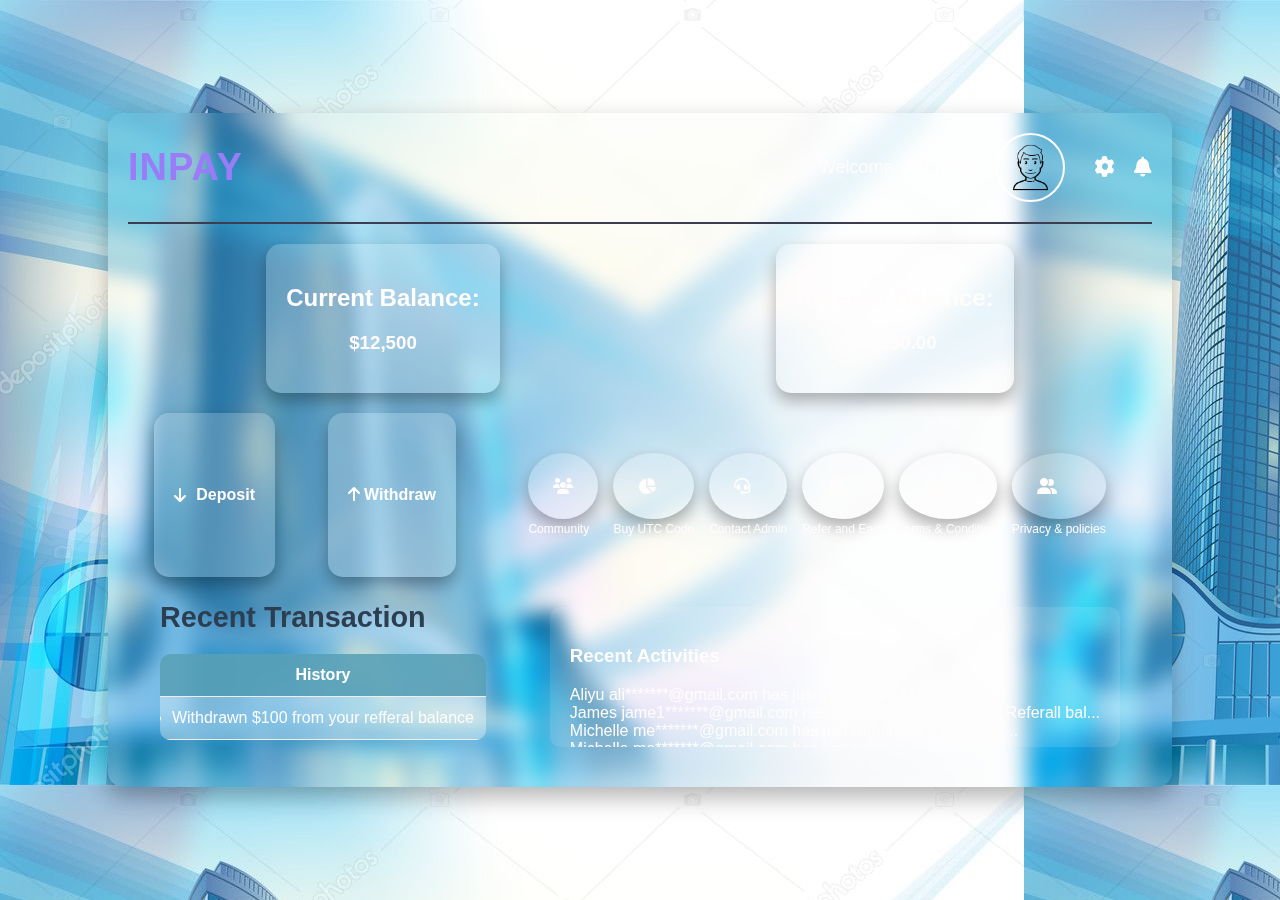
<file: index.html>
<!DOCTYPE html>
<html lang="en">
<head>
    <meta charset="UTF-8">
    <meta name="viewport" content="width=device-width, initial-scale=1.0">
    <title>INPAY Wallet Dashboard</title>
    <link rel="stylesheet" href="styles.css">
    <link rel="stylesheet" href="https://cdnjs.cloudflare.com/ajax/libs/font-awesome/6.7.2/css/all.min.css" integrity="sha512-Evv84Mr4kqVGRNSgIGL/F/aIDqQb7xQ2vcrdIwxfjThSH8CSR7PBEakCr51Ck+w+/U6swU2Im1vVX0SVk9ABhg==" crossorigin="anonymous" referrerpolicy="no-referrer" />
</head>
<body>
    <div class="dashboard-container">
        <!-- Header Section -->
        <header class="dashboard-header">
            <div class="logo">INPAY</div>
            <div class="user-info">
                <span class="welcome">Welcome, John Doe</span>
                <img src="usr.png" alt="User Profile" class="profile-pic">
                <div class="icons">
                    <span class="icon settings"><i class="fas fa-cog"></i></span>
                    <span class="icon notification"><i class="fas fa-bell"></i></span>
                </div>
            </div>
        </header>

        <!-- Balance Section -->
        <section class="balance-section">
            <div class="balance-card">
                <h2>Current Balance:</h2>
                <h3>$12,500</h3>
            </div>
            <div class="balance-card">
                <h2>Referral Balance:</h2>
                <h3>$1,250.00</h3>
            </div>
        </section>

        <!-- Action Buttons Section -->
        <section class="actions-section">
            <div class="action-card deposit"><i class="fas fa-arrow-down"></i> Deposit</div>
            <div class="action-card withdraw"><a href="withdraw.html"><i class="fas fa-arrow-up"></i> Withdraw</a></div>
        <!-- </section> <div class="action-card invest"><i class="fas fa-chart-line"></i> Invest</div> -->

        <!-- Feature Cards Section -->
        <section class="features-section">
            <div class="feature-btn">
                <div class="feature-card community">
                    <i class="fas fa-users"></i>
                </div>
                <span>Community</span> 
            </div>
            
            <div class="feature-btn">
                <div class="feature-card analysis"><i class="fas fa-chart-pie"></i></div>
                <span>Buy UTC Code</span>
            </div>

            <div class="feature-btn">
                <div class="feature-card contact-admin"><i class="fas fa-headset"></i></div>
                 <span>Contact Admin</span>
            </div>
            <div class="feature-btn">
                <div class="feature-card referral"><i class="fas fa-user-friends"></i></div>
                <span>Refer and Earn</span>
            </div>
            <div class="feature-btn">
                <div class="feature-card referral"><i class="fas fa-user-friends"></i></div>
                <span>Terms & Condition</span>
            </div>
            <div class="feature-btn">
                <div class="feature-card referral"><i class="fas fa-user-friends"></i></div>
                <span>Privacy & policies</span>
            </div>
                </section>


        <!--Recent Transaction -->
         <div class="recent-transaction">
            <h2>Recent Transaction</h2>
              <table>
                <thead>
                    <tr>
                        <th>History</th>
                    </tr>
             </thead>
             <tbody>
                <tr>
                    <td><li>Withdrawn $100 from your refferal balance</td>
                </tr>
             </tbody>
             </table>
         </div>

        <!-- Recent Activities Section -->
        <section class="recent-activities">
            <h3>Recent Activities</h3>
            <div class="activity-container">
                <ul class="activity-list">
                    <li>Aliyu ali*******@gmail.com has just withdrawn $10</li>
                    <li>James jame1*******@gmail.com has just withdrawn $20 from Referall bal...</li>
                    <li>Michelle me*******@gmail.com has just withdrawn $100 from....</li>
                    <li>Michelle me*******@gmail.com has just withdrawn $100 from....</li>
                    <li>Michelle me*******@gmail.com has just withdrawn $100 from....</li>
                    <li>Michelle me*******@gmail.com has just withdrawn $100 from....</li>
                    <li>Michelle me*******@gmail.com has just withdrawn $100 from....</li>
                </ul>
            </div>
        </section>
    </div>

    <script>
        // Recent Activity Scrolling Effect
        document.addEventListener("DOMContentLoaded", function () {
            const activityList = document.querySelector(".activity-list");
            setInterval(() => {
                const firstItem = activityList.firstElementChild;
                activityList.appendChild(firstItem.cloneNode(true));
                firstItem.remove();
            }, 2000);
        });
    </script>
</body>
</html>
</file>
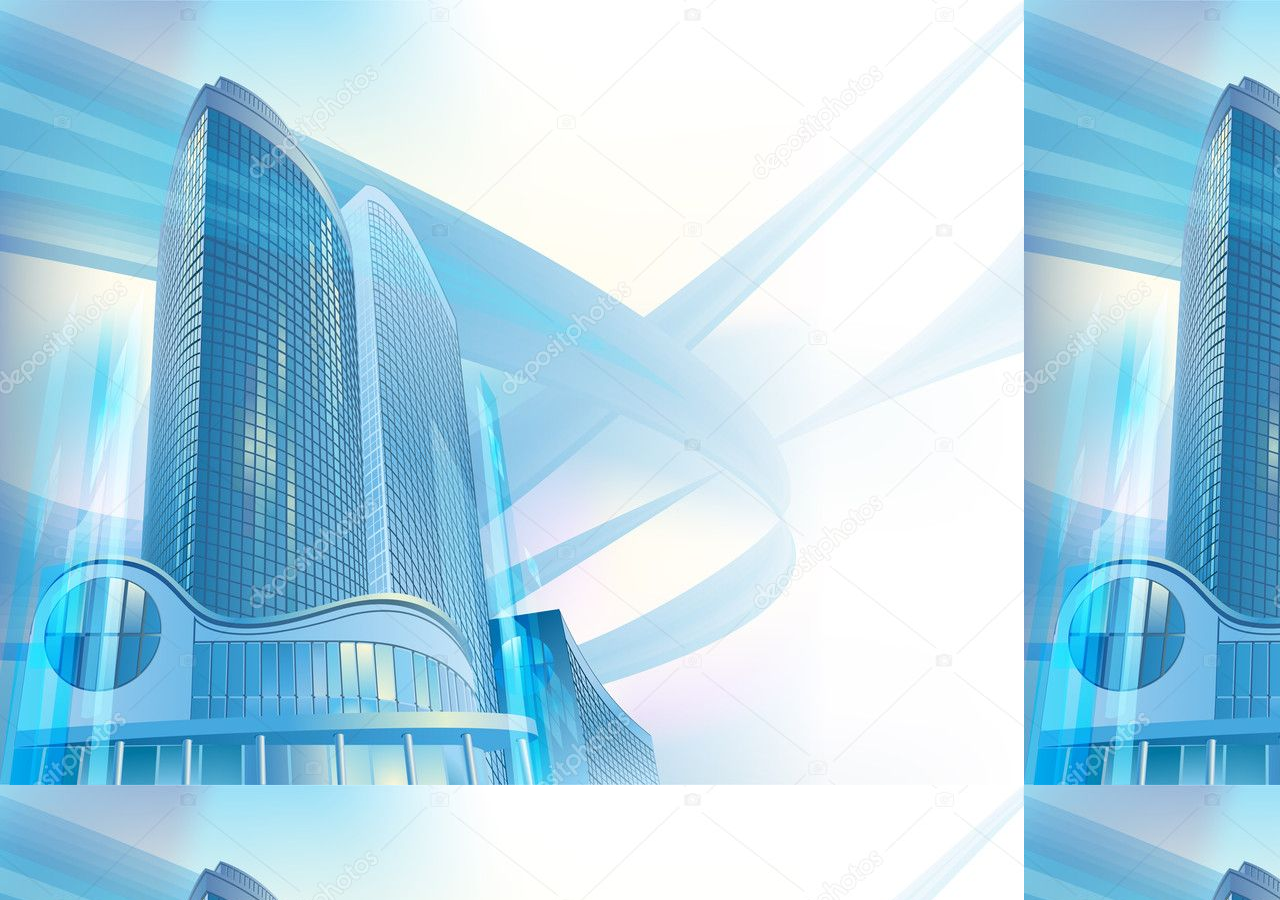
<file: admin.html>
<!DOCTYPE html>
<html lang="en">
<head>
    <meta charset="UTF-8">
    <meta name="viewport" content="width=device-width, initial-scale=1.0">
    <title>INPAY</title>
    <link rel="stylesheet" href="styles.css">
    <link rel="stylesheet" href="https://cdnjs.cloudflare.com/ajax/libs/font-awesome/6.7.2/css/all.min.css" integrity="sha512-Evv84Mr4kqVGRNSgIGL/F/aIDqQb7xQ2vcrdIwxfjThSH8CSR7PBEakCr51Ck+w+/U6swU2Im1vVX0SVk9ABhg==" crossorigin="anonymous" referrerpolicy="no-referrer" />
</head>
</file>
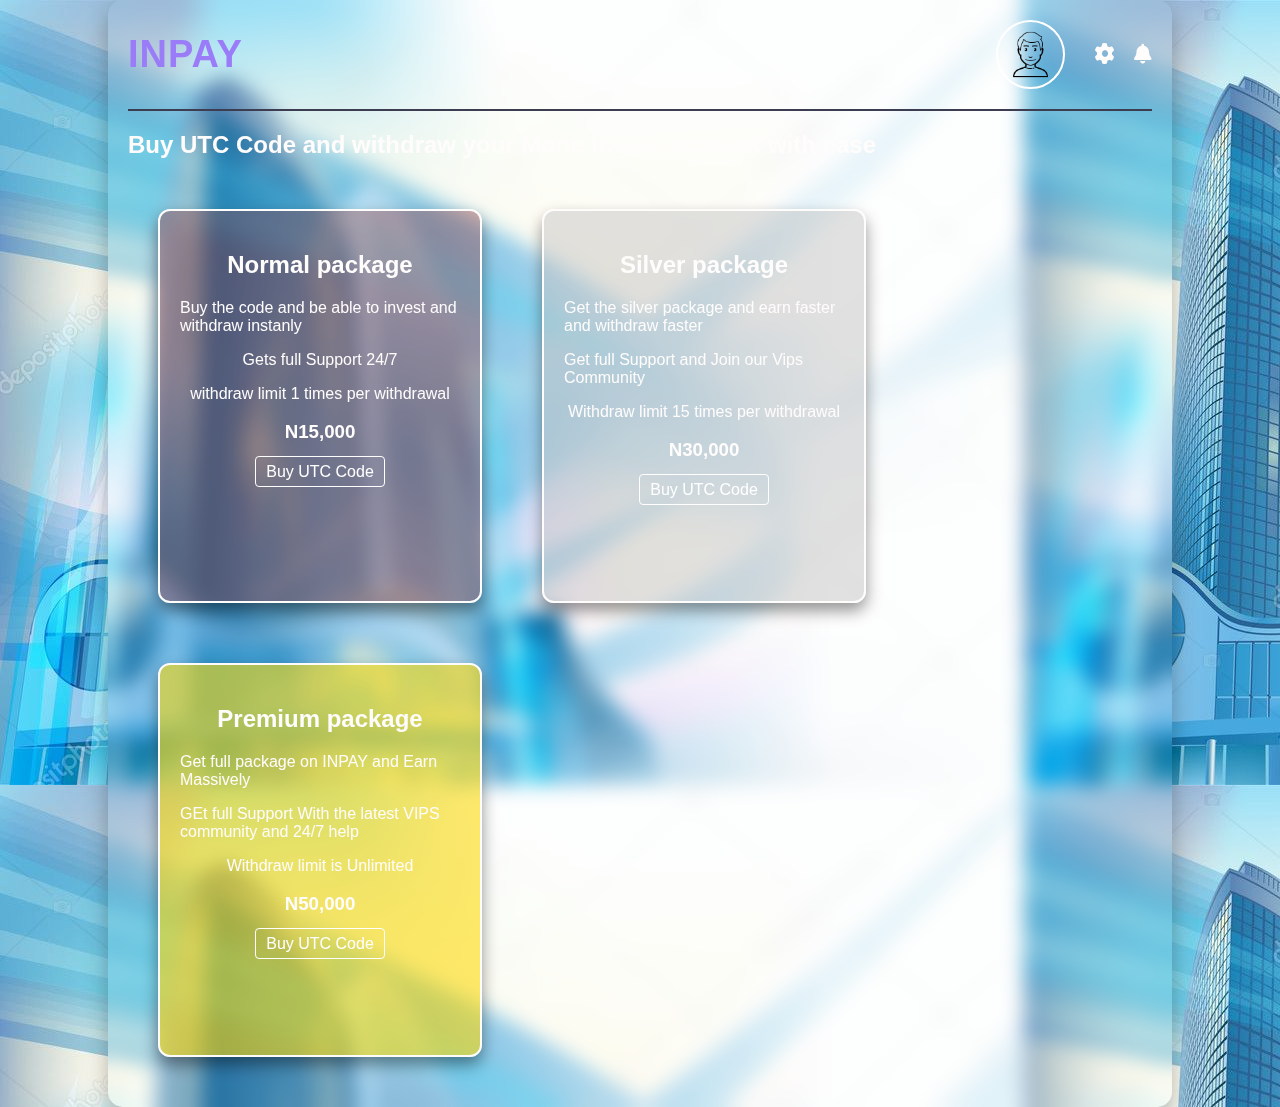
<file: invest.html>
<!DOCTYPE html>
<html lang="en">
  <head>
    <meta charset="UTF-8" />
    <meta name="viewport" content="width=device-width, initial-scale=1.0" />
    <title>INPAY</title>
    <link rel="stylesheet" href="styles.css" />
    <link rel="stylesheet" href="https://cdnjs.cloudflare.com/ajax/libs/font-awesome/6.7.2/css/all.min.css" integrity="sha512-Evv84Mr4kqVGRNSgIGL/F/aIDqQb7xQ2vcrdIwxfjThSH8CSR7PBEakCr51Ck+w+/U6swU2Im1vVX0SVk9ABhg==" crossorigin="anonymous" referrerpolicy="no-referrer" />
  </head>

  <body>
    <div class="dashboard-container">
      <!-- Header Section -->
      <header class="dashboard-header">
        <div class="logo">INPAY</div>
        <div class="user-info">
          <img src="usr.png" alt="User Profile" class="profile-pic" />
          <div class="icons">
            <span class="icon settings"><i class="fas fa-cog"></i></span>
            <span class="icon notification"><i class="fas fa-bell"></i></span>
          </div>
        </div>
      </header>

      <div class="package-card">
        <h2>Buy UTC Code and withdraw your Mone to you account with ease</h2>

         <div class="card normal-package">
             <h2>Normal package</h2>
             <p>Buy the code and be able to invest and withdraw instanly</p>
             <p>Gets full Support 24/7</p>
             <p>withdraw limit 1 times per withdrawal</p>
             <h3>N15,000</h3>
             <div class="btns">
                <a href="#">Buy UTC Code</a>
             </div>
         </div>
         <div class="card silver-package">
             <h2>Silver package</h2>
             <p>Get the silver package and earn faster and withdraw faster</p>
             <p>Get full Support and Join our Vips Community</p>
             <p>Withdraw limit 15 times per withdrawal</p>
             <h3>N30,000</h3>
             <div class="btns">
                <a href="#">Buy UTC Code</a>
             </div>
         </div>
         <div class="card premium-package">
             <h2>Premium package</h2>
             <p>Get full package on INPAY and Earn Massively</p>
             <p>GEt full Support With the latest VIPS community and 24/7 help</p>
             <p>Withdraw limit is Unlimited</p>
             <h3>N50,000</h3>
             <div class="btns">
                <a href="#">Buy UTC Code</a>
             </div>
         </div>
      </div>
    </div>


  </body>
</html>
</file>
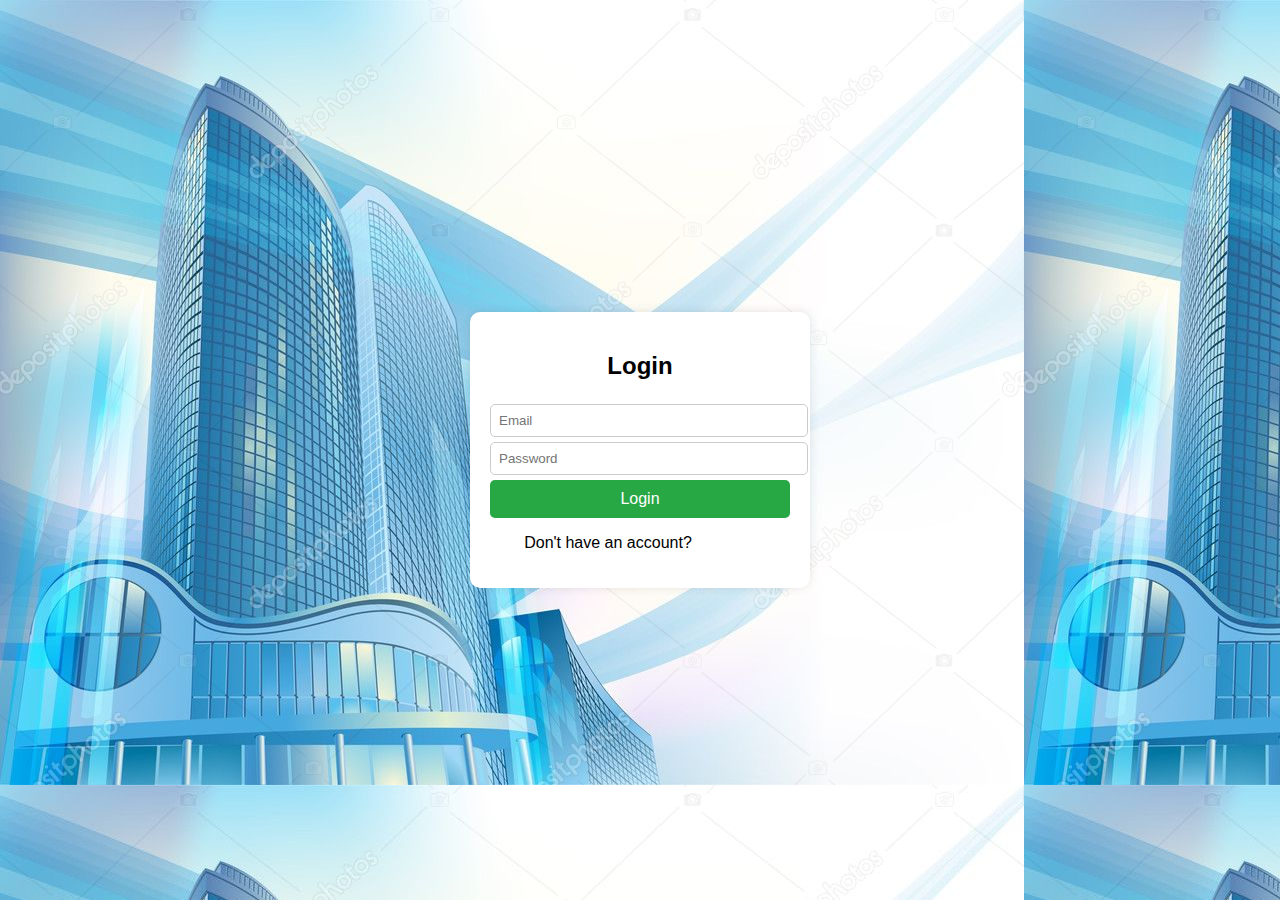
<file: login.html>
<!DOCTYPE html>
<html lang="en">
<head>
    <meta charset="UTF-8">
    <meta name="viewport" content="width=device-width, initial-scale=1.0">
    <title>INPAY</title>
    <link rel="stylesheet" href="styles.css">
    <link rel="stylesheet" href="https://cdnjs.cloudflare.com/ajax/libs/font-awesome/6.7.2/css/all.min.css" integrity="sha512-Evv84Mr4kqVGRNSgIGL/F/aIDqQb7xQ2vcrdIwxfjThSH8CSR7PBEakCr51Ck+w+/U6swU2Im1vVX0SVk9ABhg==" crossorigin="anonymous" referrerpolicy="no-referrer" />
</head>
<body>
    <div class="login-container">
        <h2>Login</h2>
        <form id="loginForm">
            <input type="email" id="loginEmail" placeholder="Email" required>
            <input type="password" id="loginPassword" placeholder="Password" required>
            <button type="submit">Login</button>
            <p>Don't have an account? <a href="signup.html">Register</a></p>
        </form>
        <p id="loginMessage"></p>
    </div>
    <script src="script.js"></script>
</body>
</html>
</file>
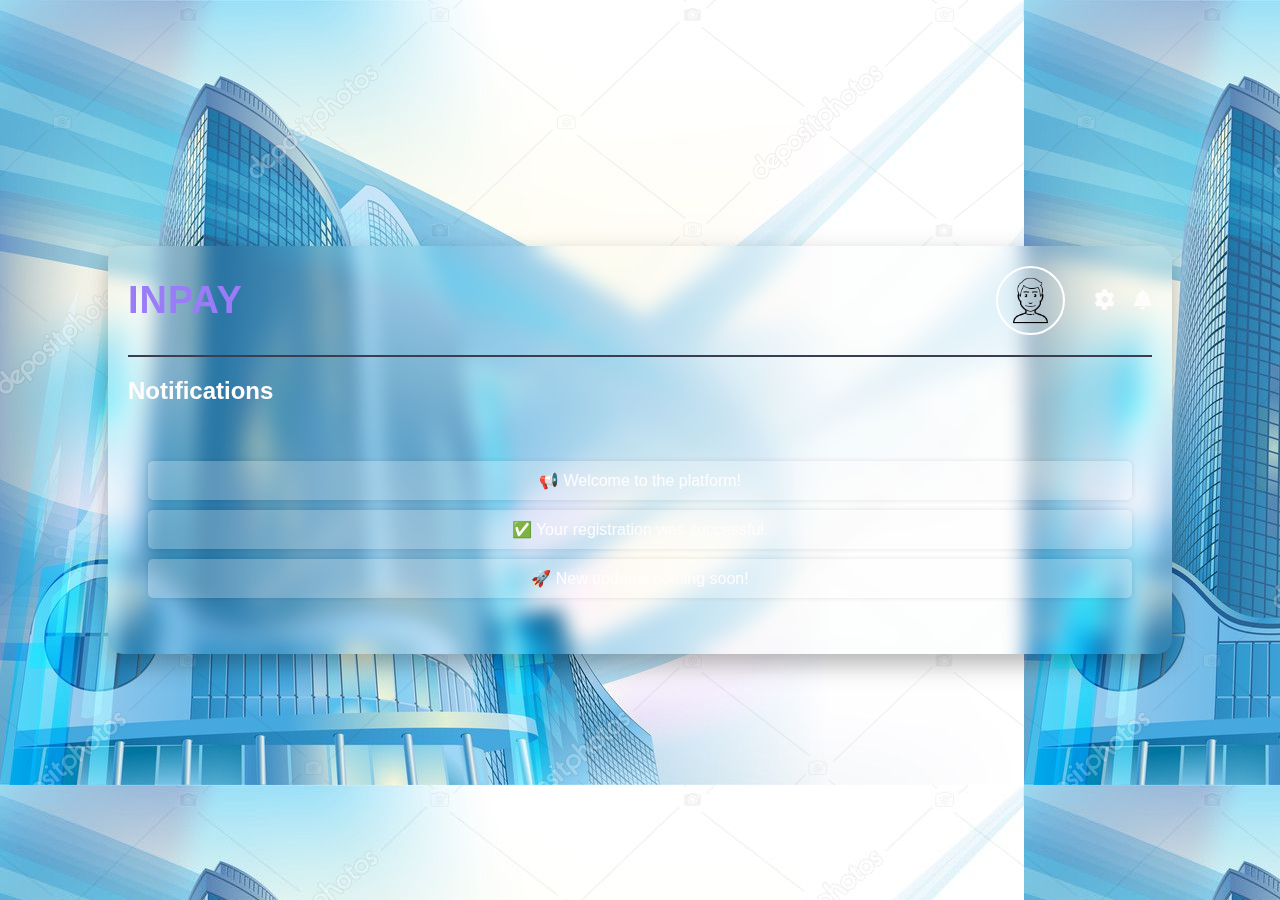
<file: notification.html>
<!DOCTYPE html>
<html lang="en">
  <head>
    <meta charset="UTF-8" />
    <meta name="viewport" content="width=device-width, initial-scale=1.0" />
    <title>INPAY</title>
    <link rel="stylesheet" href="styles.css" />
    <link
      rel="stylesheet"
      href="https://cdnjs.cloudflare.com/ajax/libs/font-awesome/6.7.2/css/all.min.css"
      integrity="sha512-Evv84Mr4kqVGRNSgIGL/F/aIDqQb7xQ2vcrdIwxfjThSH8CSR7PBEakCr51Ck+w+/U6swU2Im1vVX0SVk9ABhg=="
      crossorigin="anonymous"
      referrerpolicy="no-referrer"
    />
  </head>
  <body>
    <div class="dashboard-container">
      <!-- Header Section -->
      <header class="dashboard-header">
        <div class="logo">INPAY</div>
        <div class="user-info">
          <img src="usr.png" alt="User Profile" class="profile-pic" />
          <div class="icons">
            <span class="icon settings"><i class="fas fa-cog"></i></span>
            <span class="icon notification"><i class="fas fa-bell"></i></span>
          </div>
        </div>
      </header>

      <h2>Notifications</h2>
      <div class="not-container">
        <ul id="notificationList"></ul>
      </div>
    </div>
    <script src="script.js"></script>
  </body>
</html>
</file>
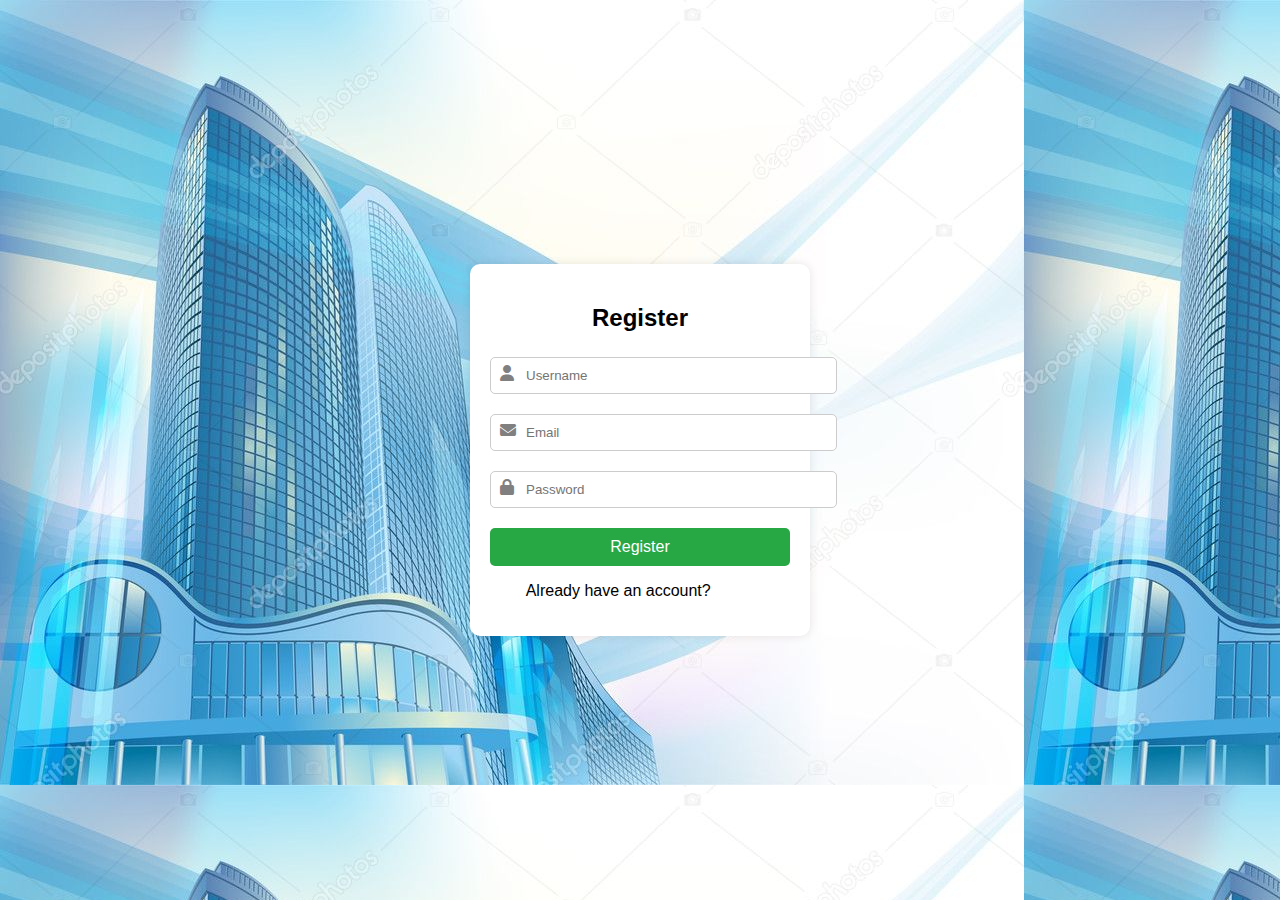
<file: signup.html>
<!DOCTYPE html>
<html lang="en">
<head>
    <meta charset="UTF-8">
    <meta name="viewport" content="width=device-width, initial-scale=1.0">
    <title>INPAY</title>
    <link rel="stylesheet" href="styles.css">
    <link rel="stylesheet" href="https://cdnjs.cloudflare.com/ajax/libs/font-awesome/6.7.2/css/all.min.css" integrity="sha512-Evv84Mr4kqVGRNSgIGL/F/aIDqQb7xQ2vcrdIwxfjThSH8CSR7PBEakCr51Ck+w+/U6swU2Im1vVX0SVk9ABhg==" crossorigin="anonymous" referrerpolicy="no-referrer" />
</head>
<body>
    <div class="login-container">
        <h2>Register</h2>
        <form id="registerForm">
            <div class="input-container">
                <i class="fa fa-user"></i>
                <input type="text" id="registerUsername" placeholder="Username" required>
            </div>

            <div class="input-container">
                <i class="fa fa-envelope"></i>
                <input type="email" id="registerEmail" placeholder="Email" required>
            </div>

            <div class="input-container">
                <i class="fa fa-lock"></i>
                <input type="password" id="registerPassword" placeholder="Password" required>
            </div>

            <button type="submit">Register</button>
            <p>Already have an account? <a href="index.html">Login</a></p>
        </form>
        <p id="registerMessage"></p>
    </div>
    <script src="script.js"></script>
</body>
</html>
</file>
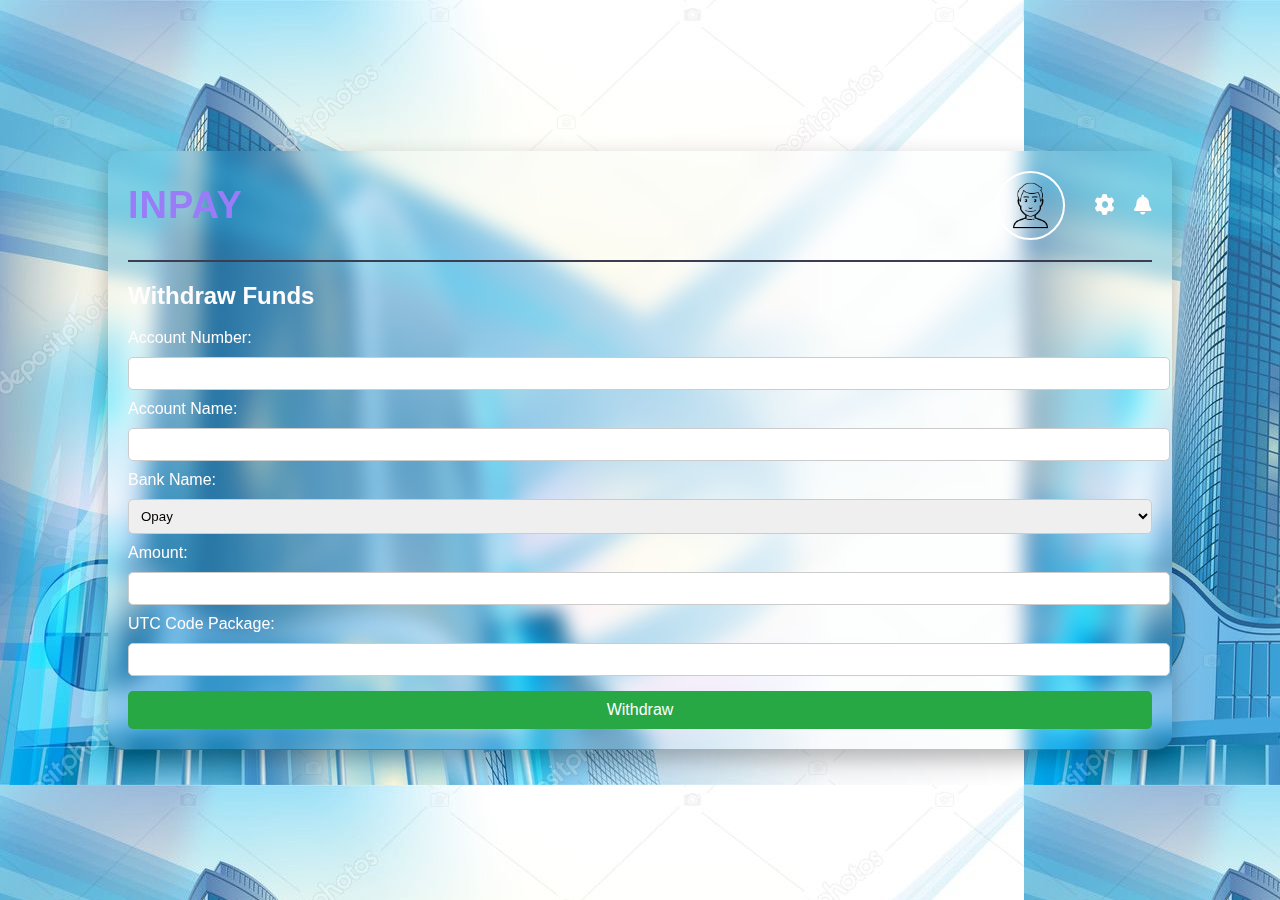
<file: withdraw.html>
<!DOCTYPE html>
<html lang="en">
<head>
    <meta charset="UTF-8">
    <meta name="viewport" content="width=device-width, initial-scale=1.0">
    <title>INPAY</title>
    <link rel="stylesheet" href="styles.css">
    <link rel="stylesheet" href="https://cdnjs.cloudflare.com/ajax/libs/font-awesome/6.7.2/css/all.min.css" integrity="sha512-Evv84Mr4kqVGRNSgIGL/F/aIDqQb7xQ2vcrdIwxfjThSH8CSR7PBEakCr51Ck+w+/U6swU2Im1vVX0SVk9ABhg==" crossorigin="anonymous" referrerpolicy="no-referrer" />
</head>
  <body>
    <div class="dashboard-container">
      <!-- Header Section -->
      <header class="dashboard-header">
        <div class="logo">INPAY</div>
        <div class="user-info">
          <img src="usr.png" alt="User Profile" class="profile-pic" />
          <div class="icons">
            <span class="icon settings"><i class="fas fa-cog"></i></span>
            <span class="icon notification"><i class="fas fa-bell"></i></span>
          </div>
        </div>
      </header>

      
        <h2>Withdraw Funds</h2>
        <form id="withdrawForm">
            <div class="form-group">
                <label for="Accountnumber">Account Number:</label>
                <input type="text" name="Accountnumber" required />
            </div>
            <div class="form-group">
                <label for="Accountname">Account Name:</label>
                <input type="text" name="Accountname" required />
            </div>
            <div class="form-group">
                <label for="Bankname">Bank Name:</label>
                <select name="bankname" required>
                    <option value="Opay">Opay</option>
                    <option value="Palm Pay">Palm Pay</option>
                    <option value="First Bank">First Bank</option>
                    <option value="Access Bank">Access Bank</option>
                    <option value="FCMB">FCMB</option>
                    <option value="Sterling Bank">Sterling Bank</option>
                    <option value="Fidelity Bank">Fidelity Bank</option>
                </select>
            </div>
            <div class="form-group">
                <label for="Amount">Amount:</label>
                <input type="text" name="Amount" required />
            </div>
            <div class="form-group">
                <label for="Utcode">UTC Code Package:</label>
                <input type="text" name="Utcode" required />
            </div>
            <button type="submit">Withdraw</button>
        </form>
    </div>
    
    <!-- Transaction Receipt Modal -->
    <div class="modal" id="receiptModal">
        <div class="modal-content">
            <div class="checkmark">✔️</div>
            <h3>Transaction Successful</h3>
            <p>Your withdrawal has been processed successfully.</p>
            <p>Please wait 15-20 minutes to receive your funds.</p>
            <button onclick="closeModal()">OK</button>
        </div>
    </div>
    
    
   <script>
        document.getElementById("withdrawForm").addEventListener("submit", function(event) {
            event.preventDefault();
            document.getElementById("receiptModal").style.display = "flex";
        });

        function closeModal() {
            document.getElementById("receiptModal").style.display = "none";
        }
    </script>
  </body>
</html>
</file>
<file: styles.css>
body {
  font-family: "Arial", sans-serif;
  background: url("/inv_bg2.jpg");
  color: rgb(255, 252, 252);
  margin: 0;
  padding: 0;
  display: flex;
  justify-content: center;
  align-items: center;
  min-height: 100vh;
}
.dashboard-container {
  width: 80%;
  max-width: 1200px;
  padding: 20px;
  background: #11a6b402;
  backdrop-filter: blur(10px);
  border-radius: 15px;
  box-shadow: 0 10px 25px rgba(0, 0, 0, 0.3);
}

.dashboard-header {
  display: flex;
  justify-content: space-between;
  align-items: center;
  flex-wrap: wrap;
  padding-bottom: 20px;
  border-bottom: 2px solid #3c3d50;
}
.logo {
  font-size: 38px;
  font-weight: bolder;
  letter-spacing: 1px;
  color: #9a7cf8;
}
span {
  font-size: 12px;
}

.user-info {
  display: flex;
  align-items: center;
  gap: 15px;
}
.user-info .welcome {
  font-size: 18px;
}
.profile-pic {
  width: 65px;
  height: 65px;
  border-radius: 50%;
  object-fit: cover;
  border: 2px solid #ffffff;
}

.icons .icon {
  margin-left: 15px;
  font-size: 20px;
  cursor: pointer;
}
.balance-section,
.actions-section,
.features-section {
  display: flex;
  justify-content: space-around;
  flex-wrap: wrap;
  margin: 20px 0;
}

.action-card {
  font-weight: bold;
}

.recent-transaction h2 {
  font-size: 1.8rem;
  color: #2c3e50;
  margin-bottom: 20px;
}

.recent-transaction table {
  width: 100%;
  border-collapse: collapse;
  background: #ffffff57;
  border-radius: 10px;
  overflow: hidden;
}

.recent-transaction th,
.recent-transaction td {
  padding: 12px;
  text-align: center;
  border-bottom: 1px solid #eee;
}
.recent-transaction th {
  background: #4c98afd0;
  color: #fff;
}

.balance-card,
.action-card,
.feature-card {
  background: rgba(255, 255, 255, 0.2);
  padding: 20px;
  border-radius: 15px;
  text-align: center;
  box-shadow: 0 8px 16px rgba(0, 0, 0, 0.3);
  transition: transform 0.3s ease-in-out, box-shadow 0.3s ease-in-out;
}
.balance-card:hover,
.action-card:hover,
.feature-card:hover {
  transform: translateY(-5px) scale(1.05);
  box-shadow: 0 10px 20px rgba(255, 255, 255, 0.2);
}

.action-card,
.feature-card {
  cursor: pointer;
  display: flex;
  align-items: center;
  gap: 10px;
}
.features-section {
  display: flex;
  flex-wrap: wrap;
  justify-content: center;
  gap: 15px;
  padding: 20px;
}
.feature-card {
  border-radius: 50%;
  gap: 15px;
  padding: 25px;
  font-size: 1rem;
}
.recent-activities {
  margin-top: 30px;
  padding: 20px;
  background: rgba(255, 255, 255, 0.1);
  border-radius: 10px;
  overflow: hidden;
  height: 100px;
}
.activity-container {
  overflow: hidden;
}
.activity-list {
  list-style: none;
  padding: 0;
  margin: 0;
  animation: scrollUp 6s linear infinite;
}
@keyframes scrollUp {
  0% {
    transform: translateY(0);
  }
  100% {
    transform: translateY(-100%);
  }
}
@media (max-width: 768px) {
  .dashboard-header {
    flex-direction: column;
    align-items: center;
    text-align: center;
  }

  .user-info {
    flex-direction: column;
    text-align: center;
  }
  .balance-card {
    margin-bottom: 15px;
  }
}

a {
    text-decoration: none;
    color: white;
}
/* Invest page  */
.package-card {
  display: flex;
  flex-wrap: wrap;
}
.package-card .card {
  width: 280px;
  height: 350px;
  border: 2px solid;
  border-radius: 12px;
  box-shadow: 0 8px 16px rgba(2, 2, 2, 0.411);
  margin: 30px;
  place-items: center;
  padding: 20px;
}

.package-card .card .btns {
  margin-top: 20px;
}

.package-card .card .btns a {
  padding: 6px 10px;
  text-decoration: none;
  color: #fff;
  border: 1px solid #fff;
  border-radius: 4px;
}

.package-card .card .btns a:hover {
  background: #fff;
  color: goldenrod;
  transition: 0.4s;
}

.card:hover {
  box-shadow: 0 8px 16px rgba(0, 0, 0, 0.3);
  transition: transform 0.3s ease-in-out, box-shadow 0.3s ease-in-out;
}

.normal-package {
  background-color: rgba(151, 39, 39, 0.349);
}

.silver-package {
  background-color: rgba(192, 192, 192, 0.466);
}

.premium-package {
  background-color: rgba(255, 217, 0, 0.575);
}


/* Withdraw page */
.form-group {
    margin-bottom: 10px;
}
label {
    display: block;
    margin-bottom: 5px;
}
input, select, button {
    width: 100%;
    padding: 8px;
    margin-top: 5px;
    border: 1px solid #ccc;
    border-radius: 5px;
}
button {
    background: #28a745;
    color: white;
    cursor: pointer;
    font-size: 16px;
}
button:hover {
    background: #218838;
}
.modal {
    display: none;
    position: fixed;
    color: black;
    top: 0;
    left: 0;
    width: 100%;
    height: 100%;
    background: rgba(0, 0, 0, 0.8);
    justify-content: center;
    align-items: center;
    animation: fadeIn 0.5s ease-in-out;
}
.modal-content {
    background: white;
    width: 80%;
    max-width: 500px;
    padding: 20px;
    border-radius: 10px;
    text-align: center;
    animation: slideIn 0.5s ease-in-out;
}
.checkmark {
    font-size: 50px;
    color: #28a745;
    margin-bottom: 10px;
}
@keyframes fadeIn {
    from { opacity: 0; }
    to { opacity: 1; }
}
@keyframes slideIn {
    from { transform: translateY(-50px); opacity: 0; }
    to { transform: translateY(0); opacity: 1; }
}




/* signup and login  */


.login-container {
    color: black;
    background: white;
    padding: 20px;
    border-radius: 10px;
    box-shadow: 0px 0px 10px rgba(0, 0, 0, 0.1);
    text-align: center;
    width: 300px;
}

/* Input Field with Icons */
.input-container {
    position: relative;
    margin-bottom: 15px;
}

.input-container i {
    position: absolute;
    left: 10px;
    top: 50%;
    transform: translateY(-50%);
    color: gray;
}

.input-container input {
    width: 100%;
    padding: 10px 10px 10px 35px; /* Space for icon */
    border: 1px solid #ccc;
    border-radius: 5px;
}

/* Button Styling */
button {
    width: 100%;
    padding: 10px;
    background: #28a745;
    color: white;
    border: none;
    border-radius: 5px;
    cursor: pointer;
}

button:hover {
    background: #218838;
}


/* notification */
.not-container {
    padding: 20px;
    border-radius: 10px;
    text-align: center;
}

.not-container h2 {
    margin-bottom: 20px;
}

.not-container input {
    width: 100%;
    padding: 10px;
    margin: 10px 0;
    border: 1px solid #ccc;
    border-radius: 5px;
}

.not-container button {
    width: 100%;
    padding: 10px;
    background: #28a745;
    color: white;
    border: none;
    border-radius: 5px;
    cursor: pointer;
}

.not-container button:hover {
    background: #218838;
}

.not-container p {
    font-size: 14px;
}

.not-container ul {
    list-style: none;
    padding: 0;
}

.not-container ul li {
    background: #ffffff3d;
    margin: 10px 0;
    padding: 10px;
    border-radius: 5px;
    box-shadow: 0px 0px 5px rgba(0, 0, 0, 0.1);
}
</file>
